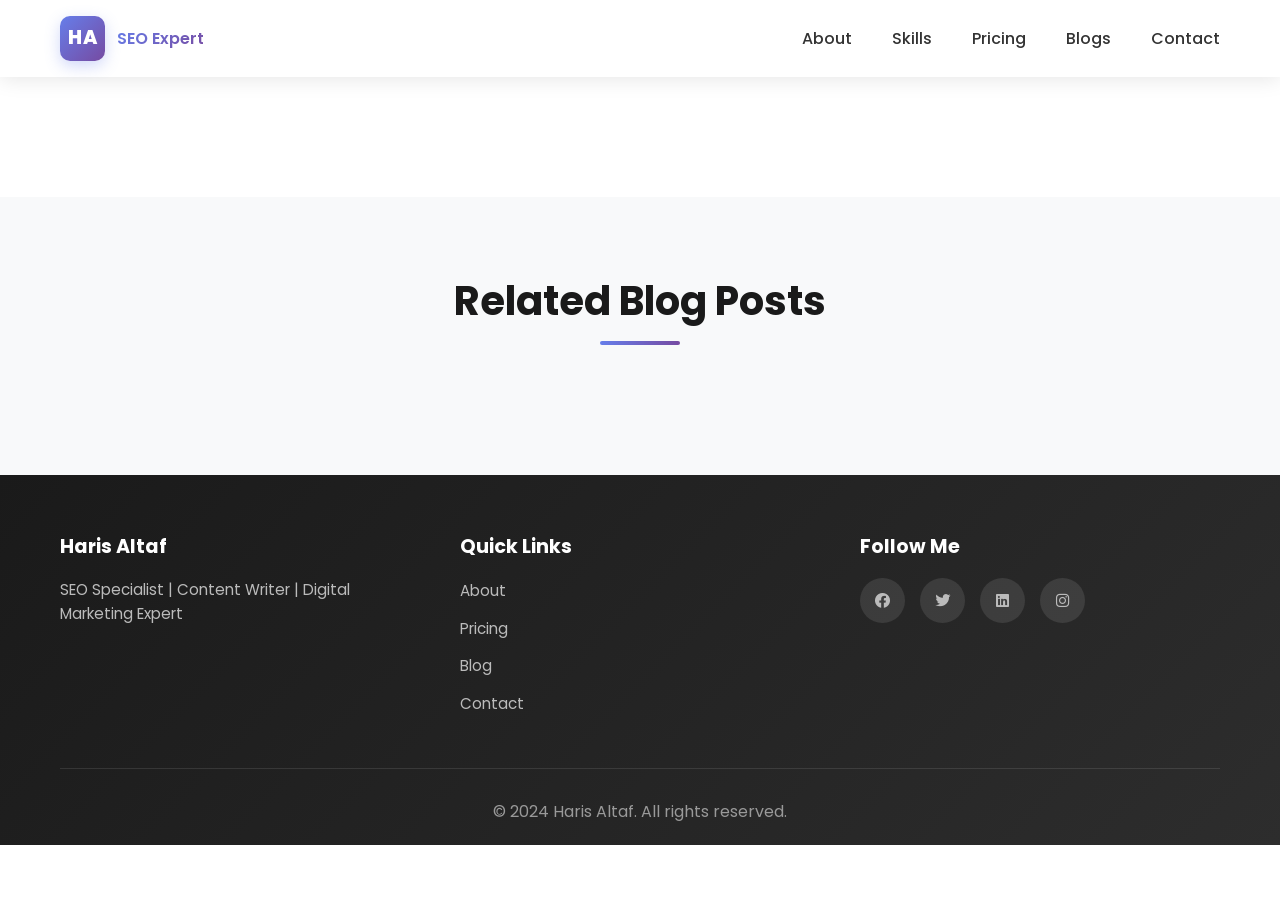
<file: blog-detail.html>
<!DOCTYPE html>
<html lang="en">
<head>
    <meta charset="UTF-8">
    <meta name="viewport" content="width=device-width, initial-scale=1.0">
    <title>Blog Post - Haris Altaf</title>
    <link rel="stylesheet" href="styles.css">
    <link rel="stylesheet" href="https://cdnjs.cloudflare.com/ajax/libs/font-awesome/6.0.0/css/all.min.css">
    <link href="https://fonts.googleapis.com/css2?family=Poppins:wght@300;400;600;700&display=swap" rel="stylesheet">
    <link rel="stylesheet" href="blog-detail-styles.css">
</head>
<body>
    <!-- Navigation -->
    <nav class="navbar">
        <div class="container">
            <div class="logo">
                <div class="logo-box">
                    <span class="logo-text">HA</span>
                </div>
                <span class="logo-name">SEO Expert</span>
            </div>
            <ul class="nav-menu">
                <li><a href="index.html#about">About</a></li>
                <li><a href="index.html#skills">Skills</a></li>
                <li><a href="index.html#pricing">Pricing</a></li>
                <li><a href="blogs.html">Blogs</a></li>
                <li><a href="index.html#contact">Contact</a></li>
            </ul>
            <div class="hamburger">
                <span></span>
                <span></span>
                <span></span>
            </div>
        </div>
    </nav>

    <!-- Blog Detail Section -->
    <article class="blog-detail">
        <div class="container">
            <div class="blog-detail-header" id="blogDetailContainer">
                <!-- Blog content will be loaded here by JavaScript -->
            </div>
        </div>
    </article>

    <!-- Related Blogs -->
    <section class="related-blogs">
        <div class="container">
            <h2>Related Blog Posts</h2>
            <div class="blogs-grid" id="relatedBlogsContainer">
                <!-- Related blogs will be loaded here -->
            </div>
        </div>
    </section>

    <!-- Footer -->
    <footer class="footer">
        <div class="container">
            <div class="footer-content">
                <div class="footer-section">
                    <h4>Haris Altaf</h4>
                    <p>SEO Specialist | Content Writer | Digital Marketing Expert</p>
                </div>
                <div class="footer-section">
                    <h4>Quick Links</h4>
                    <ul>
                        <li><a href="index.html#about">About</a></li>
                        <li><a href="index.html#pricing">Pricing</a></li>
                        <li><a href="blogs.html">Blog</a></li>
                        <li><a href="index.html#contact">Contact</a></li>
                    </ul>
                </div>
                <div class="footer-section">
                    <h4>Follow Me</h4>
                    <div class="social-links">
                        <a href="#" target="_blank"><i class="fab fa-facebook"></i></a>
                        <a href="#" target="_blank"><i class="fab fa-twitter"></i></a>
                        <a href="#" target="_blank"><i class="fab fa-linkedin"></i></a>
                        <a href="#" target="_blank"><i class="fab fa-instagram"></i></a>
                    </div>
                </div>
            </div>
            <div class="footer-bottom">
                <p>&copy; 2024 Haris Altaf. All rights reserved.</p>
            </div>
        </div>
    </footer>

    <script src="blog-detail-script.js"></script>
</body>
</html>
</file>
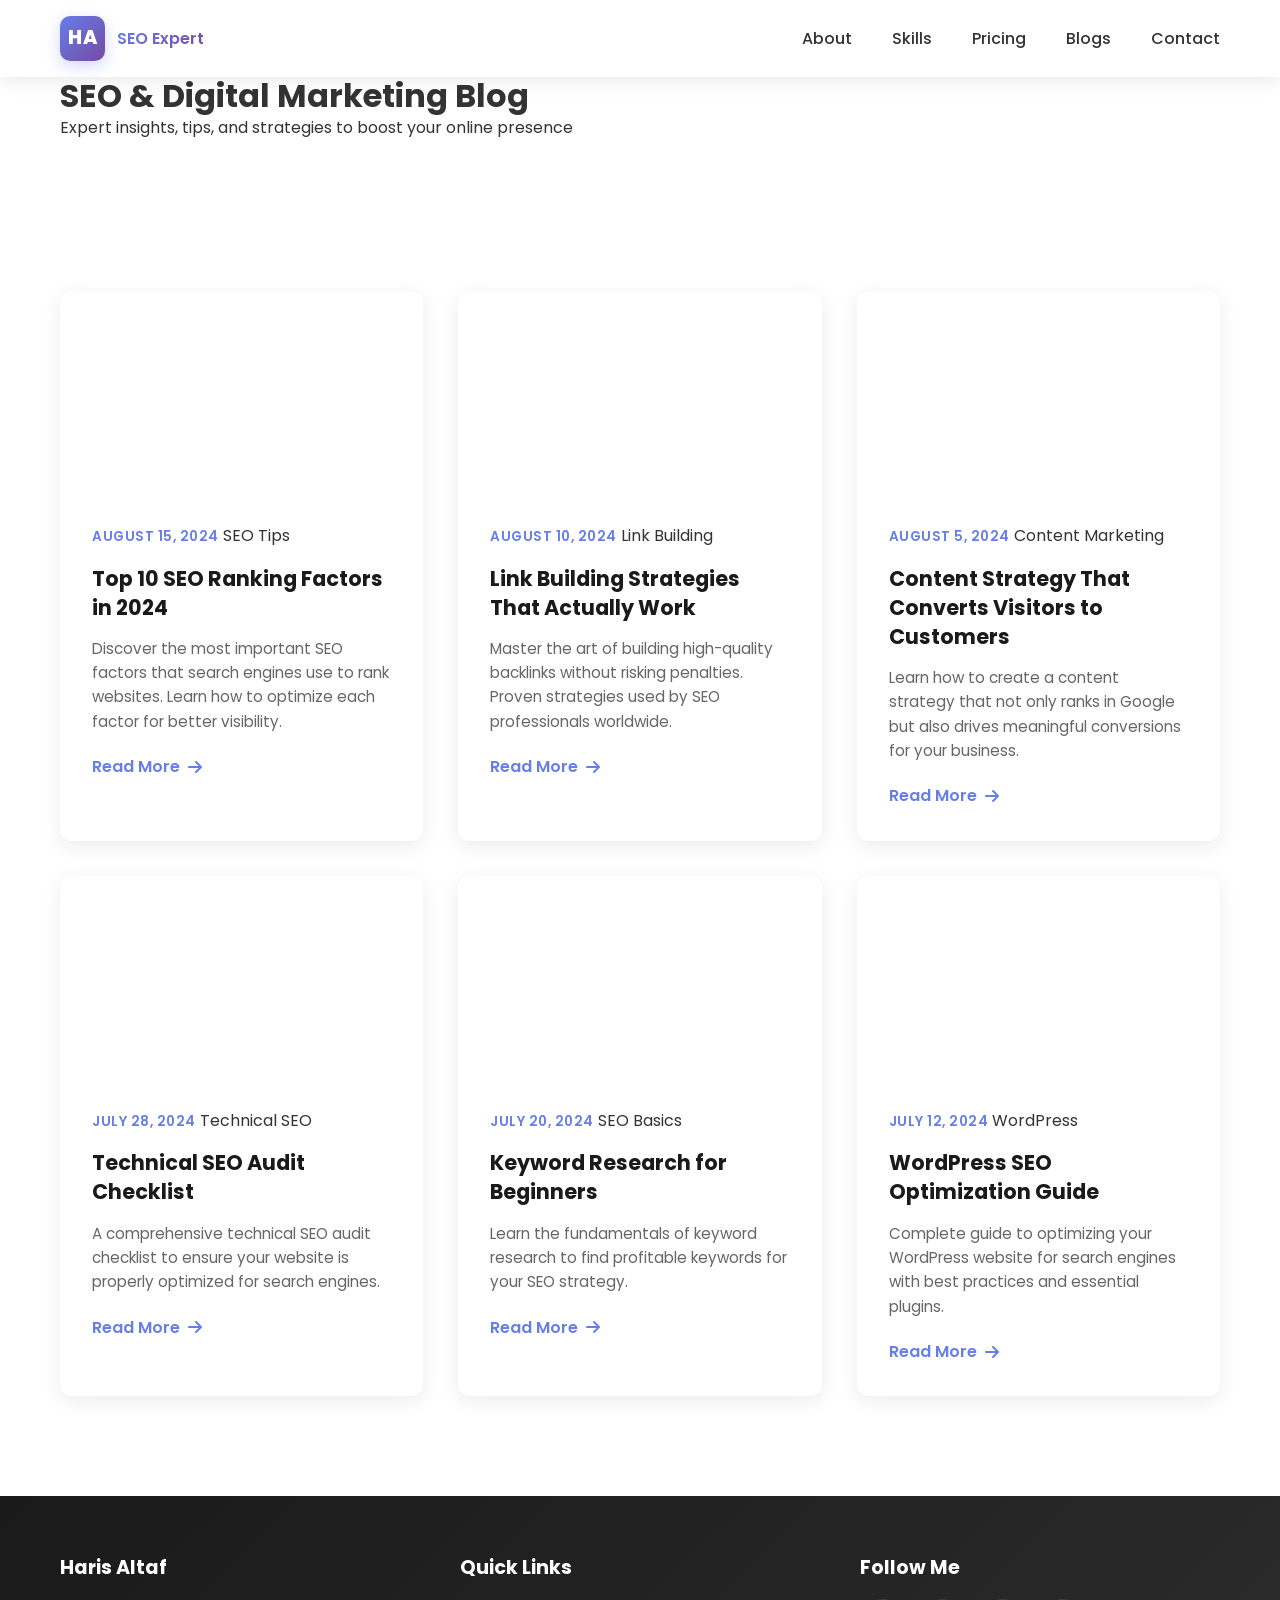
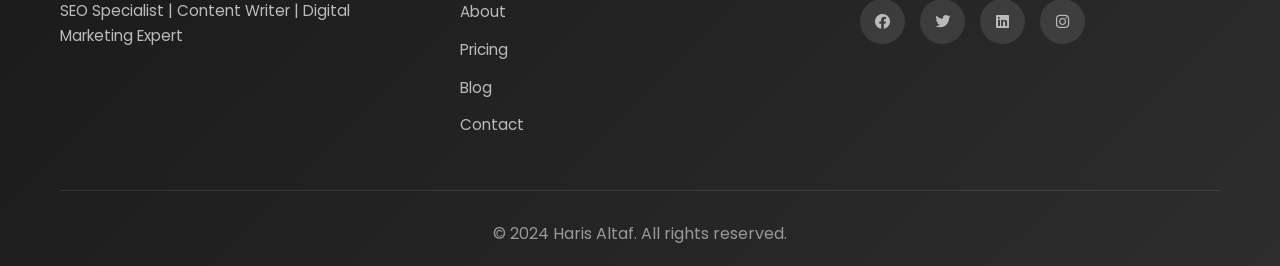
<file: blogs.html>
<!DOCTYPE html>
<html lang="en">
<head>
    <meta charset="UTF-8">
    <meta name="viewport" content="width=device-width, initial-scale=1.0">
    <title>SEO Blog - Haris Altaf</title>
    <link rel="stylesheet" href="styles.css">
    <link rel="stylesheet" href="https://cdnjs.cloudflare.com/ajax/libs/font-awesome/6.0.0/css/all.min.css">
    <link href="https://fonts.googleapis.com/css2?family=Poppins:wght@300;400;600;700&display=swap" rel="stylesheet">
</head>
<body>
    <!-- Navigation -->
    <nav class="navbar">
        <div class="container">
            <div class="logo">
                <div class="logo-box">
                    <span class="logo-text">HA</span>
                </div>
                <span class="logo-name">SEO Expert</span>
            </div>
            <ul class="nav-menu">
                <li><a href="index.html#about">About</a></li>
                <li><a href="index.html#skills">Skills</a></li>
                <li><a href="index.html#pricing">Pricing</a></li>
                <li><a href="blogs.html">Blogs</a></li>
                <li><a href="index.html#contact">Contact</a></li>
            </ul>
            <div class="hamburger">
                <span></span>
                <span></span>
                <span></span>
            </div>
        </div>
    </nav>

    <!-- Hero Section -->
    <header class="blog-hero">
        <div class="container">
            <h1>SEO & Digital Marketing Blog</h1>
            <p>Expert insights, tips, and strategies to boost your online presence</p>
        </div>
    </header>

    <!-- Blogs Section -->
    <section class="blogs">
        <div class="container">
            <div class="blogs-grid" id="blogsContainer">
                <!-- Blogs will be loaded here by JavaScript -->
            </div>
        </div>
    </section>

    <!-- Footer -->
    <footer class="footer">
        <div class="container">
            <div class="footer-content">
                <div class="footer-section">
                    <h4>Haris Altaf</h4>
                    <p>SEO Specialist | Content Writer | Digital Marketing Expert</p>
                </div>
                <div class="footer-section">
                    <h4>Quick Links</h4>
                    <ul>
                        <li><a href="index.html#about">About</a></li>
                        <li><a href="index.html#pricing">Pricing</a></li>
                        <li><a href="blogs.html">Blog</a></li>
                        <li><a href="index.html#contact">Contact</a></li>
                    </ul>
                </div>
                <div class="footer-section">
                    <h4>Follow Me</h4>
                    <div class="social-links">
                        <a href="#" target="_blank"><i class="fab fa-facebook"></i></a>
                        <a href="#" target="_blank"><i class="fab fa-twitter"></i></a>
                        <a href="#" target="_blank"><i class="fab fa-linkedin"></i></a>
                        <a href="#" target="_blank"><i class="fab fa-instagram"></i></a>
                    </div>
                </div>
            </div>
            <div class="footer-bottom">
                <p>&copy; 2024 Haris Altaf. All rights reserved.</p>
            </div>
        </div>
    </footer>

    <script src="blog-script.js"></script>
</body>
</html>
</file>
<file: styles.css>
* {
    margin: 0;
    padding: 0;
    box-sizing: border-box;
}

:root {
    --primary-color: #667eea;
    --secondary-color: #764ba2;
    --accent-color: #f5576c;
    --dark-color: #1a1a1a;
    --light-color: #f8f9fa;
    --text-color: #333;
    --border-color: #e0e0e0;
    --success-color: #43e97b;
    --warning-color: #ffa502;
}

html {
    scroll-behavior: smooth;
}

body {
    font-family: 'Poppins', sans-serif;
    color: var(--text-color);
    line-height: 1.6;
    overflow-x: hidden;
}

.container {
    max-width: 1200px;
    margin: 0 auto;
    padding: 0 20px;
}

/* Typography */
h1, h2, h3, h4, h5, h6 {
    font-weight: 700;
    line-height: 1.2;
}

h2 {
    font-size: 2.5rem;
    margin-bottom: 1rem;
    text-align: center;
    color: var(--dark-color);
    position: relative;
    padding-bottom: 20px;
}

h2:after {
    content: '';
    position: absolute;
    width: 80px;
    height: 4px;
    background: linear-gradient(90deg, var(--primary-color), var(--secondary-color));
    bottom: 0;
    left: 50%;
    transform: translateX(-50%);
    border-radius: 2px;
}

p {
    font-size: 1rem;
}

/* Buttons */
.btn {
    padding: 12px 30px;
    border: 2px solid transparent;
    border-radius: 8px;
    font-weight: 600;
    cursor: pointer;
    text-decoration: none;
    display: inline-block;
    transition: all 0.3s ease;
    font-size: 1rem;
}

.btn-primary {
    background: linear-gradient(135deg, var(--primary-color), var(--secondary-color));
    color: white;
    box-shadow: 0 5px 15px rgba(102, 126, 234, 0.3);
}

.btn-primary:hover {
    transform: translateY(-3px);
    box-shadow: 0 10px 25px rgba(102, 126, 234, 0.5);
}

.btn-secondary {
    background: transparent;
    color: var(--primary-color);
    border-color: var(--primary-color);
}

.btn-secondary:hover {
    background: var(--primary-color);
    color: white;
    transform: translateY(-3px);
}

.btn-outline {
    background: transparent;
    color: var(--primary-color);
    border-color: var(--primary-color);
    border-radius: 8px;
}

.btn-outline:hover {
    background: var(--primary-color);
    color: white;
    transform: translateY(-3px);
}

.btn-full {
    width: 100%;
}

/* Navigation */
.navbar {
    position: sticky;
    top: 0;
    background: white;
    box-shadow: 0 2px 20px rgba(0, 0, 0, 0.1);
    z-index: 1000;
    transition: all 0.3s ease;
}

.navbar.scrolled {
    box-shadow: 0 5px 30px rgba(0, 0, 0, 0.15);
}

.navbar .container {
    display: flex;
    justify-content: space-between;
    align-items: center;
    padding: 1rem 20px;
}

.logo {
    font-size: 1.5rem;
    font-weight: 700;
    color: var(--primary-color);
    display: flex;
    align-items: center;
    gap: 12px;
    cursor: pointer;
    transition: transform 0.3s ease;
}

.logo:hover {
    transform: scale(1.05);
}

.logo-box {
    width: 45px;
    height: 45px;
    background: linear-gradient(135deg, var(--primary-color), var(--secondary-color));
    border-radius: 10px;
    display: flex;
    align-items: center;
    justify-content: center;
    box-shadow: 0 5px 15px rgba(102, 126, 234, 0.3);
    font-weight: 800;
}

.logo-box .logo-text {
    color: white;
    font-size: 1.2rem;
    letter-spacing: 1px;
}

.logo-name {
    font-size: 1rem;
    font-weight: 600;
    background: linear-gradient(135deg, var(--primary-color), var(--secondary-color));
    -webkit-background-clip: text;
    -webkit-text-fill-color: transparent;
    background-clip: text;
}

.nav-menu {
    display: flex;
    list-style: none;
    gap: 2.5rem;
}

.nav-menu a {
    text-decoration: none;
    color: var(--text-color);
    font-weight: 500;
    transition: all 0.3s ease;
    position: relative;
}

.nav-menu a:after {
    content: '';
    position: absolute;
    width: 0;
    height: 2px;
    background: linear-gradient(90deg, var(--primary-color), var(--secondary-color));
    bottom: -5px;
    left: 0;
    transition: width 0.3s ease;
}

.nav-menu a:hover {
    color: var(--primary-color);
}

.nav-menu a:hover:after {
    width: 100%;
}

.hamburger {
    display: none;
    flex-direction: column;
    cursor: pointer;
    gap: 5px;
}

.hamburger span {
    width: 25px;
    height: 3px;
    background: var(--text-color);
    transition: all 0.3s ease;
    border-radius: 2px;
}

.hamburger.active span:nth-child(1) {
    transform: rotate(45deg) translate(10px, 10px);
}

.hamburger.active span:nth-child(2) {
    opacity: 0;
}

.hamburger.active span:nth-child(3) {
    transform: rotate(-45deg) translate(7px, -7px);
}

/* Hero Section */
.hero {
    background: linear-gradient(135deg, var(--primary-color) 0%, var(--secondary-color) 100%);
    color: white;
    padding: 120px 20px;
    text-align: center;
    position: relative;
    overflow: hidden;
}

.hero:before {
    content: '';
    position: absolute;
    top: 0;
    left: 0;
    width: 100%;
    height: 100%;
    background: url('data:image/svg+xml,<svg xmlns="http://www.w3.org/2000/svg" viewBox="0 0 1200 600"><defs><pattern id="dots" x="0" y="0" width="100" height="100" patternUnits="userSpaceOnUse"><circle cx="50" cy="50" r="2" fill="rgba(255,255,255,0.1)"/></pattern></defs><rect width="1200" height="600" fill="url(%23dots)"/></svg>');
    opacity: 0.5;
}

.hero-content {
    position: relative;
    z-index: 1;
    animation: fadeInUp 0.8s ease;
}

@keyframes fadeInUp {
    from {
        opacity: 0;
        transform: translateY(30px);
    }
    to {
        opacity: 1;
        transform: translateY(0);
    }
}

.hero-content h1 {
    font-size: 3.5rem;
    margin-bottom: 10px;
    letter-spacing: -1px;
}

.hero-subtitle {
    font-size: 1.5rem;
    margin-bottom: 15px;
    opacity: 0.95;
    font-weight: 600;
}

.hero-description {
    font-size: 1.1rem;
    margin-bottom: 40px;
    opacity: 0.9;
    max-width: 700px;
    margin-left: auto;
    margin-right: auto;
    line-height: 1.8;
}

.hero-buttons {
    display: flex;
    gap: 1.5rem;
    justify-content: center;
    flex-wrap: wrap;
}

.hero-buttons .btn {
    padding: 15px 40px;
    font-size: 1.05rem;
}

/* About Section */
.about {
    padding: 100px 20px;
    background: white;
}

.about-content {
    display: grid;
    grid-template-columns: 1fr 1fr;
    gap: 60px;
    align-items: center;
    margin-top: 50px;
}

.about-text h3 {
    font-size: 2rem;
    margin-bottom: 20px;
    color: var(--primary-color);
}

.about-text p {
    font-size: 1rem;
    line-height: 1.8;
    color: #555;
    margin-bottom: 15px;
}

.about-list {
    list-style: none;
    margin: 25px 0;
}

.about-list li {
    padding: 12px 0;
    padding-left: 35px;
    position: relative;
    font-size: 1rem;
    color: #555;
}

.about-list li:before {
    content: "✓";
    position: absolute;
    left: 0;
    color: var(--success-color);
    font-weight: bold;
    font-size: 1.3rem;
}

.about-stats {
    display: grid;
    grid-template-columns: 1fr;
    gap: 25px;
}

.stat {
    background: linear-gradient(135deg, rgba(102, 126, 234, 0.1), rgba(118, 75, 162, 0.1));
    padding: 35px;
    text-align: center;
    border-radius: 12px;
    border-left: 5px solid var(--primary-color);
    transition: all 0.3s ease;
}

.stat:hover {
    transform: translateY(-5px);
    box-shadow: 0 10px 30px rgba(102, 126, 234, 0.15);
    border-left-color: var(--secondary-color);
}

.stat h4 {
    font-size: 2.8rem;
    color: var(--primary-color);
    margin-bottom: 8px;
}

.stat p {
    font-size: 1rem;
    color: #666;
    font-weight: 500;
}

/* Skills Section */
.skills {
    padding: 100px 20px;
    background: var(--light-color);
}

.skills-grid {
    display: grid;
    grid-template-columns: repeat(auto-fit, minmax(250px, 1fr));
    gap: 30px;
    margin-top: 50px;
}

.skill-card {
    background: white;
    padding: 40px 30px;
    border-radius: 12px;
    text-align: center;
    box-shadow: 0 5px 20px rgba(0, 0, 0, 0.08);
    transition: all 0.3s ease;
    border: 2px solid transparent;
    position: relative;
    overflow: hidden;
}

.skill-card:before {
    content: '';
    position: absolute;
    top: 0;
    left: 0;
    width: 100%;
    height: 4px;
    background: linear-gradient(90deg, var(--primary-color), var(--secondary-color));
    transform: scaleX(0);
    transform-origin: left;
    transition: transform 0.3s ease;
}

.skill-card:hover:before {
    transform: scaleX(1);
}

.skill-card:hover {
    transform: translateY(-10px);
    box-shadow: 0 15px 40px rgba(102, 126, 234, 0.2);
}

.skill-card i {
    font-size: 3rem;
    color: var(--primary-color);
    margin-bottom: 15px;
    transition: transform 0.3s ease;
}

.skill-card:hover i {
    transform: scale(1.1) rotate(5deg);
}

.skill-card h3 {
    font-size: 1.3rem;
    margin-bottom: 12px;
    color: var(--dark-color);
}

.skill-card p {
    color: #666;
    font-size: 0.95rem;
    line-height: 1.6;
}

/* Experience Section */
.experience {
    padding: 100px 20px;
    background: white;
}

.experience-timeline {
    max-width: 900px;
    margin: 50px auto 0;
    position: relative;
}

.experience-timeline:before {
    content: '';
    position: absolute;
    left: 0;
    top: 0;
    bottom: 0;
    width: 3px;
    background: linear-gradient(180deg, var(--primary-color), var(--secondary-color));
    border-radius: 2px;
}

.experience-item {
    display: grid;
    grid-template-columns: 200px 1fr;
    gap: 40px;
    margin-bottom: 50px;
    position: relative;
    padding-left: 50px;
}

.experience-item:before {
    content: '';
    position: absolute;
    left: -10px;
    top: 0;
    width: 23px;
    height: 23px;
    background: white;
    border: 4px solid var(--primary-color);
    border-radius: 50%;
}

.experience-date {
    font-weight: 700;
    color: var(--primary-color);
    font-size: 1.1rem;
}

.experience-content {
    background: var(--light-color);
    padding: 25px;
    border-radius: 12px;
    transition: all 0.3s ease;
}

.experience-content:hover {
    box-shadow: 0 10px 30px rgba(102, 126, 234, 0.1);
    transform: translateY(-5px);
}

.experience-content h3 {
    font-size: 1.5rem;
    margin-bottom: 5px;
    color: var(--dark-color);
}

.company {
    color: var(--primary-color);
    font-weight: 600;
    margin-bottom: 15px;
    font-size: 0.95rem;
}

.experience-content ul {
    list-style: none;
    padding-left: 20px;
}

.experience-content ul li {
    padding: 10px 0;
    position: relative;
    padding-left: 25px;
    font-size: 0.95rem;
    color: #555;
}

.experience-content ul li:before {
    content: "▹";
    position: absolute;
    left: 0;
    color: var(--secondary-color);
    font-weight: bold;
    font-size: 1.2rem;
}

/* Pricing Section */
.pricing {
    padding: 100px 20px;
    background: linear-gradient(135deg, rgba(102, 126, 234, 0.05), rgba(118, 75, 162, 0.05));
}

.pricing-intro {
    text-align: center;
    font-size: 1.2rem;
    color: #666;
    margin-bottom: 50px;
}

.pricing-grid {
    display: grid;
    grid-template-columns: repeat(auto-fit, minmax(300px, 1fr));
    gap: 40px;
    margin-top: 50px;
}

.pricing-card {
    background: white;
    border-radius: 16px;
    padding: 45px 30px;
    box-shadow: 0 5px 20px rgba(0, 0, 0, 0.08);
    transition: all 0.3s ease;
    position: relative;
    display: flex;
    flex-direction: column;
    border: 2px solid transparent;
}

.pricing-card:hover {
    transform: translateY(-15px);
    box-shadow: 0 20px 50px rgba(102, 126, 234, 0.2);
}

.pricing-card.featured {
    border: 2px solid var(--primary-color);
    transform: scale(1.08);
    box-shadow: 0 20px 50px rgba(102, 126, 234, 0.2);
}

.pricing-card.featured:hover {
    transform: scale(1.08) translateY(-15px);
}

.badge {
    position: absolute;
    top: -15px;
    left: 50%;
    transform: translateX(-50%);
    background: linear-gradient(135deg, var(--primary-color), var(--secondary-color));
    color: white;
    padding: 10px 25px;
    border-radius: 25px;
    font-weight: 600;
    font-size: 0.85rem;
    box-shadow: 0 5px 15px rgba(102, 126, 234, 0.3);
}

.plan-header {
    margin-bottom: 30px;
}

.plan-header h3 {
    font-size: 1.6rem;
    margin-bottom: 5px;
    color: var(--dark-color);
}

.plan-description {
    color: #999;
    font-size: 0.95rem;
}

.price {
    display: flex;
    align-items: baseline;
    gap: 5px;
    margin: 30px 0;
}

.currency {
    font-size: 1.5rem;
    color: var(--primary-color);
}

.amount {
    font-size: 3.5rem;
    font-weight: 800;
    color: var(--dark-color);
}

.period {
    color: #999;
    font-size: 0.95rem;
}

.features {
    list-style: none;
    margin: 30px 0;
    flex-grow: 1;
}

.features li {
    padding: 14px 0;
    border-bottom: 1px solid var(--border-color);
    display: flex;
    align-items: center;
    gap: 12px;
    font-size: 0.95rem;
}

.features li:last-child {
    border-bottom: none;
}

.features i {
    color: var(--success-color);
    font-size: 1.1rem;
}

.features li.unavailable {
    color: #ccc;
}

.features li.unavailable i {
    color: #ddd;
}

.pricing-card .btn {
    margin-top: 25px;
}

/* Blogs Section */
.blogs {
    padding: 100px 20px;
    background: white;
}

.section-intro {
    text-align: center;
    font-size: 1.1rem;
    color: #666;
    margin-bottom: 50px;
}

.blogs-grid {
    display: grid;
    grid-template-columns: repeat(auto-fit, minmax(320px, 1fr));
    gap: 35px;
    margin-top: 50px;
}

.blog-card {
    background: white;
    border-radius: 12px;
    overflow: hidden;
    box-shadow: 0 5px 20px rgba(0, 0, 0, 0.08);
    transition: all 0.3s ease;
    border: 2px solid transparent;
}

.blog-card:hover {
    transform: translateY(-10px);
    box-shadow: 0 15px 40px rgba(102, 126, 234, 0.2);
    border-color: var(--primary-color);
}

.blog-image {
    width: 100%;
    height: 200px;
    position: relative;
    overflow: hidden;
}

.blog-image:after {
    content: '';
    position: absolute;
    top: 0;
    left: 0;
    width: 100%;
    height: 100%;
    background: rgba(0, 0, 0, 0);
    transition: background 0.3s ease;
}

.blog-card:hover .blog-image:after {
    background: rgba(0, 0, 0, 0.2);
}

.blog-content {
    padding: 30px;
}

.blog-date {
    color: var(--primary-color);
    font-size: 0.85rem;
    font-weight: 600;
    text-transform: uppercase;
    letter-spacing: 0.5px;
}

.blog-card h3 {
    font-size: 1.3rem;
    margin: 15px 0;
    color: var(--dark-color);
    line-height: 1.4;
}

.blog-card p {
    color: #666;
    font-size: 0.95rem;
    margin-bottom: 20px;
    line-height: 1.6;
}

.read-more {
    color: var(--primary-color);
    text-decoration: none;
    font-weight: 600;
    display: flex;
    align-items: center;
    gap: 8px;
    transition: all 0.3s ease;
}

.read-more:hover {
    gap: 12px;
    color: var(--secondary-color);
}

/* Contact Section */
.contact {
    padding: 100px 20px;
    background: linear-gradient(135deg, rgba(102, 126, 234, 0.05), rgba(118, 75, 162, 0.05));
}

.contact-content {
    display: grid;
    grid-template-columns: 1fr 1fr;
    gap: 60px;
    margin-top: 50px;
}

.contact-info {
    display: grid;
    grid-template-columns: 1fr;
    gap: 25px;
}

.info-card {
    background: white;
    padding: 30px;
    border-radius: 12px;
    border-left: 5px solid var(--primary-color);
    box-shadow: 0 5px 20px rgba(0, 0, 0, 0.08);
    transition: all 0.3s ease;
}

.info-card:hover {
    transform: translateY(-5px);
    box-shadow: 0 10px 30px rgba(102, 126, 234, 0.15);
}

.info-card i {
    font-size: 2rem;
    color: var(--primary-color);
    margin-bottom: 15px;
}

.info-card h3 {
    margin-bottom: 10px;
    font-size: 1.2rem;
    color: var(--dark-color);
}

.info-card p {
    color: #666;
    font-size: 0.95rem;
}

.contact-form {
    background: white;
    padding: 40px;
    border-radius: 12px;
    box-shadow: 0 5px 20px rgba(0, 0, 0, 0.08);
}

.form-group {
    margin-bottom: 25px;
}

.form-group input,
.form-group textarea {
    width: 100%;
    padding: 14px 18px;
    border: 2px solid var(--border-color);
    border-radius: 8px;
    font-family: 'Poppins', sans-serif;
    font-size: 0.95rem;
    transition: all 0.3s ease;
}

.form-group input:focus,
.form-group textarea:focus {
    outline: none;
    border-color: var(--primary-color);
    box-shadow: 0 0 0 4px rgba(102, 126, 234, 0.1);
}

.form-group textarea {
    resize: vertical;
}

/* Footer */
.footer {
    background: linear-gradient(135deg, var(--dark-color), #2d2d2d);
    color: white;
    padding: 60px 20px 20px;
}

.footer-content {
    display: grid;
    grid-template-columns: repeat(auto-fit, minmax(250px, 1fr));
    gap: 40px;
    margin-bottom: 40px;
}

.footer-section h4 {
    margin-bottom: 20px;
    font-size: 1.2rem;
}

.footer-section p {
    color: #bbb;
    font-size: 0.95rem;
    line-height: 1.6;
}

.footer-section ul {
    list-style: none;
}

.footer-section ul li {
    margin-bottom: 12px;
}

.footer-section a {
    color: #bbb;
    text-decoration: none;
    transition: all 0.3s ease;
    font-size: 0.95rem;
}

.footer-section a:hover {
    color: var(--primary-color);
    padding-left: 5px;
}

.social-links {
    display: flex;
    gap: 15px;
}

.social-links a {
    width: 45px;
    height: 45px;
    border-radius: 50%;
    background: rgba(255, 255, 255, 0.1);
    display: flex;
    align-items: center;
    justify-content: center;
    transition: all 0.3s ease;
    border: 2px solid transparent;
}

.social-links a:hover {
    background: var(--primary-color);
    transform: translateY(-3px);
    border-color: var(--secondary-color);
}

.footer-bottom {
    text-align: center;
    padding-top: 30px;
    border-top: 1px solid rgba(255, 255, 255, 0.1);
    color: #999;
    font-size: 0.95rem;
}

/* Section spacing */
section {
    scroll-margin-top: 70px;
}

/* Responsive Design */
@media (max-width: 768px) {
    .hero-content h1 {
        font-size: 2.5rem;
    }

    .hero-subtitle {
        font-size: 1.2rem;
    }

    .hero-description {
        font-size: 1rem;
    }

    .hero {
        padding: 80px 20px;
    }

    h2 {
        font-size: 2rem;
    }

    .nav-menu {
        display: none;
        position: absolute;
        top: 70px;
        left: 0;
        width: 100%;
        background: white;
        flex-direction: column;
        gap: 0;
        padding: 20px;
        box-shadow: 0 5px 15px rgba(0, 0, 0, 0.1);
        z-index: 999;
    }

    .nav-menu.active {
        display: flex;
    }

    .nav-menu li {
        padding: 15px 0;
        border-bottom: 1px solid var(--border-color);
    }

    .nav-menu li:last-child {
        border-bottom: none;
    }

    .hamburger {
        display: flex;
    }

    .about-content {
        grid-template-columns: 1fr;
        gap: 40px;
    }

    .about-stats {
        grid-template-columns: 1fr;
    }

    .experience-item {
        grid-template-columns: 1fr;
        gap: 15px;
        padding-left: 30px;
    }

    .pricing-card.featured {
        transform: scale(1);
    }

    .pricing-card.featured:hover {
        transform: translateY(-15px);
    }

    .contact-content {
        grid-template-columns: 1fr;
        gap: 40px;
    }

    .footer-content {
        grid-template-columns: 1fr;
    }

    .hero-buttons {
        flex-direction: column;
    }

    .hero-buttons .btn {
        width: 100%;
        text-align: center;
    }

    .skills-grid {
        grid-template-columns: 1fr;
    }

    .pricing-grid {
        grid-template-columns: 1fr;
    }

    .blogs-grid {
        grid-template-columns: 1fr;
    }

    section {
        padding: 70px 20px !important;
    }
}

@media (max-width: 480px) {
    .hero-content h1 {
        font-size: 1.8rem;
    }

    .hero-subtitle {
        font-size: 1rem;
    }

    h2 {
        font-size: 1.5rem;
    }

    .navbar .container {
        padding: 0.8rem 15px;
    }

    .logo {
        font-size: 1rem;
        gap: 8px;
    }

    .logo-box {
        width: 40px;
        height: 40px;
    }

    .logo-box .logo-text {
        font-size: 1rem;
    }

    .price {
        margin: 20px 0;
    }

    .amount {
        font-size: 2.5rem;
    }

    .hero {
        padding: 60px 15px;
    }

    section {
        padding: 50px 15px !important;
    }

    .contact-form {
        padding: 25px;
    }

    .form-group input,
    .form-group textarea {
        padding: 12px 15px;
    }

    .about-text h3 {
        font-size: 1.5rem;
    }

    .skill-card {
        padding: 25px 20px;
    }

    .skill-card i {
        font-size: 2.5rem;
    }
}

/* Loading Animation */
@keyframes pulse {
    0%, 100% {
        opacity: 1;
    }
    50% {
        opacity: 0.5;
    }
}

/* Scroll to top button */
.scroll-to-top {
    position: fixed;
    bottom: 30px;
    right: 30px;
    width: 50px;
    height: 50px;
    background: linear-gradient(135deg, var(--primary-color), var(--secondary-color));
    color: white;
    border: none;
    border-radius: 50%;
    cursor: pointer;
    display: none;
    align-items: center;
    justify-content: center;
    font-size: 1.5rem;
    box-shadow: 0 5px 15px rgba(102, 126, 234, 0.3);
    transition: all 0.3s ease;
    z-index: 999;
}

.scroll-to-top.show {
    display: flex;
}

.scroll-to-top:hover {
    transform: translateY(-3px);
    box-shadow: 0 10px 25px rgba(102, 126, 234, 0.5);
}
</file>
<file: blog-detail-styles.css>
/* Blog Detail Page Styles */

.blog-hero {
    background: linear-gradient(135deg, var(--primary-color) 0%, var(--secondary-color) 100%);
    color: white;
    padding: 80px 20px;
    text-align: center;
}

.blog-hero h1 {
    font-size: 2.5rem;
    margin-bottom: 15px;
}

.blog-hero p {
    font-size: 1.1rem;
    opacity: 0.95;
}

/* Blog Detail */
.blog-detail {
    padding: 60px 20px;
    background: white;
}

.blog-detail-header {
    max-width: 900px;
    margin: 0 auto;
}

.blog-hero-image {
    width: 100%;
    height: 400px;
    border-radius: 12px;
    margin-bottom: 40px;
    box-shadow: 0 10px 40px rgba(0, 0, 0, 0.15);
}

.blog-meta {
    display: flex;
    flex-wrap: wrap;
    gap: 20px;
    margin-bottom: 30px;
    padding-bottom: 20px;
    border-bottom: 2px solid var(--border-color);
    font-size: 0.9rem;
    color: #666;
}

.blog-meta span {
    display: flex;
    align-items: center;
    gap: 6px;
}

.blog-category {
    background: linear-gradient(135deg, var(--primary-color), var(--secondary-color));
    color: white !important;
    padding: 5px 12px;
    border-radius: 20px;
    font-weight: 600;
    font-size: 0.85rem;
}

.blog-detail h1 {
    font-size: 2.8rem;
    margin-bottom: 40px;
    line-height: 1.3;
    color: var(--dark-color);
}

.blog-body {
    font-size: 1rem;
    line-height: 1.8;
    color: #555;
}

.blog-body h2 {
    font-size: 2rem;
    margin-top: 50px;
    margin-bottom: 20px;
    color: var(--dark-color);
    border-bottom: none;
    padding-bottom: 0;
}

.blog-body h2:after {
    display: none;
}

.blog-body h3 {
    font-size: 1.5rem;
    margin-top: 35px;
    margin-bottom: 15px;
    color: var(--primary-color);
}

.blog-body p {
    margin-bottom: 20px;
    line-height: 1.8;
}

.blog-body ul,
.blog-body ol {
    margin: 20px 0 20px 30px;
    line-height: 1.9;
}

.blog-body ul li,
.blog-body ol li {
    margin-bottom: 12px;
    color: #555;
}

.blog-body strong {
    color: var(--dark-color);
    font-weight: 700;
}

/* Related Blogs */
.related-blogs {
    padding: 80px 20px;
    background: var(--light-color);
}

.related-blogs h2 {
    margin-bottom: 50px;
}

/* Blog Card with Image */
.blog-card {
    background: white;
    border-radius: 12px;
    overflow: hidden;
    box-shadow: 0 5px 20px rgba(0, 0, 0, 0.08);
    transition: all 0.3s ease;
    border: 2px solid transparent;
}

.blog-card:hover {
    transform: translateY(-10px);
    box-shadow: 0 15px 40px rgba(102, 126, 234, 0.2);
    border-color: var(--primary-color);
}

.blog-card .blog-image {
    width: 100%;
    height: 200px;
    background-size: cover;
    background-position: center;
    transition: all 0.3s ease;
}

.blog-card:hover .blog-image {
    transform: scale(1.05);
}

.blog-card .blog-content {
    padding: 25px;
}

.blog-card .blog-category {
    display: inline-block;
    margin-bottom: 10px;
}

.blog-card .blog-date {
    color: #999;
    font-size: 0.85rem;
    font-weight: 500;
}

.blog-card h3 {
    font-size: 1.2rem;
    margin: 12px 0;
    color: var(--dark-color);
}

.blog-card p {
    color: #666;
    font-size: 0.95rem;
    line-height: 1.6;
    margin-bottom: 15px;
}

.blog-card .read-more {
    color: var(--primary-color);
    text-decoration: none;
    font-weight: 600;
    display: inline-flex;
    align-items: center;
    gap: 8px;
    transition: all 0.3s ease;
}

.blog-card .read-more:hover {
    gap: 12px;
    color: var(--secondary-color);
}

/* Responsive */
@media (max-width: 768px) {
    .blog-detail h1 {
        font-size: 2rem;
    }
    
    .blog-hero-image {
        height: 250px;
    }
    
    .blog-body h2 {
        font-size: 1.6rem;
    }
    
    .blog-body h3 {
        font-size: 1.2rem;
    }
    
    .blog-meta {
        gap: 12px;
    }
    
    .blog-detail {
        padding: 40px 20px;
    }
}
</file>
